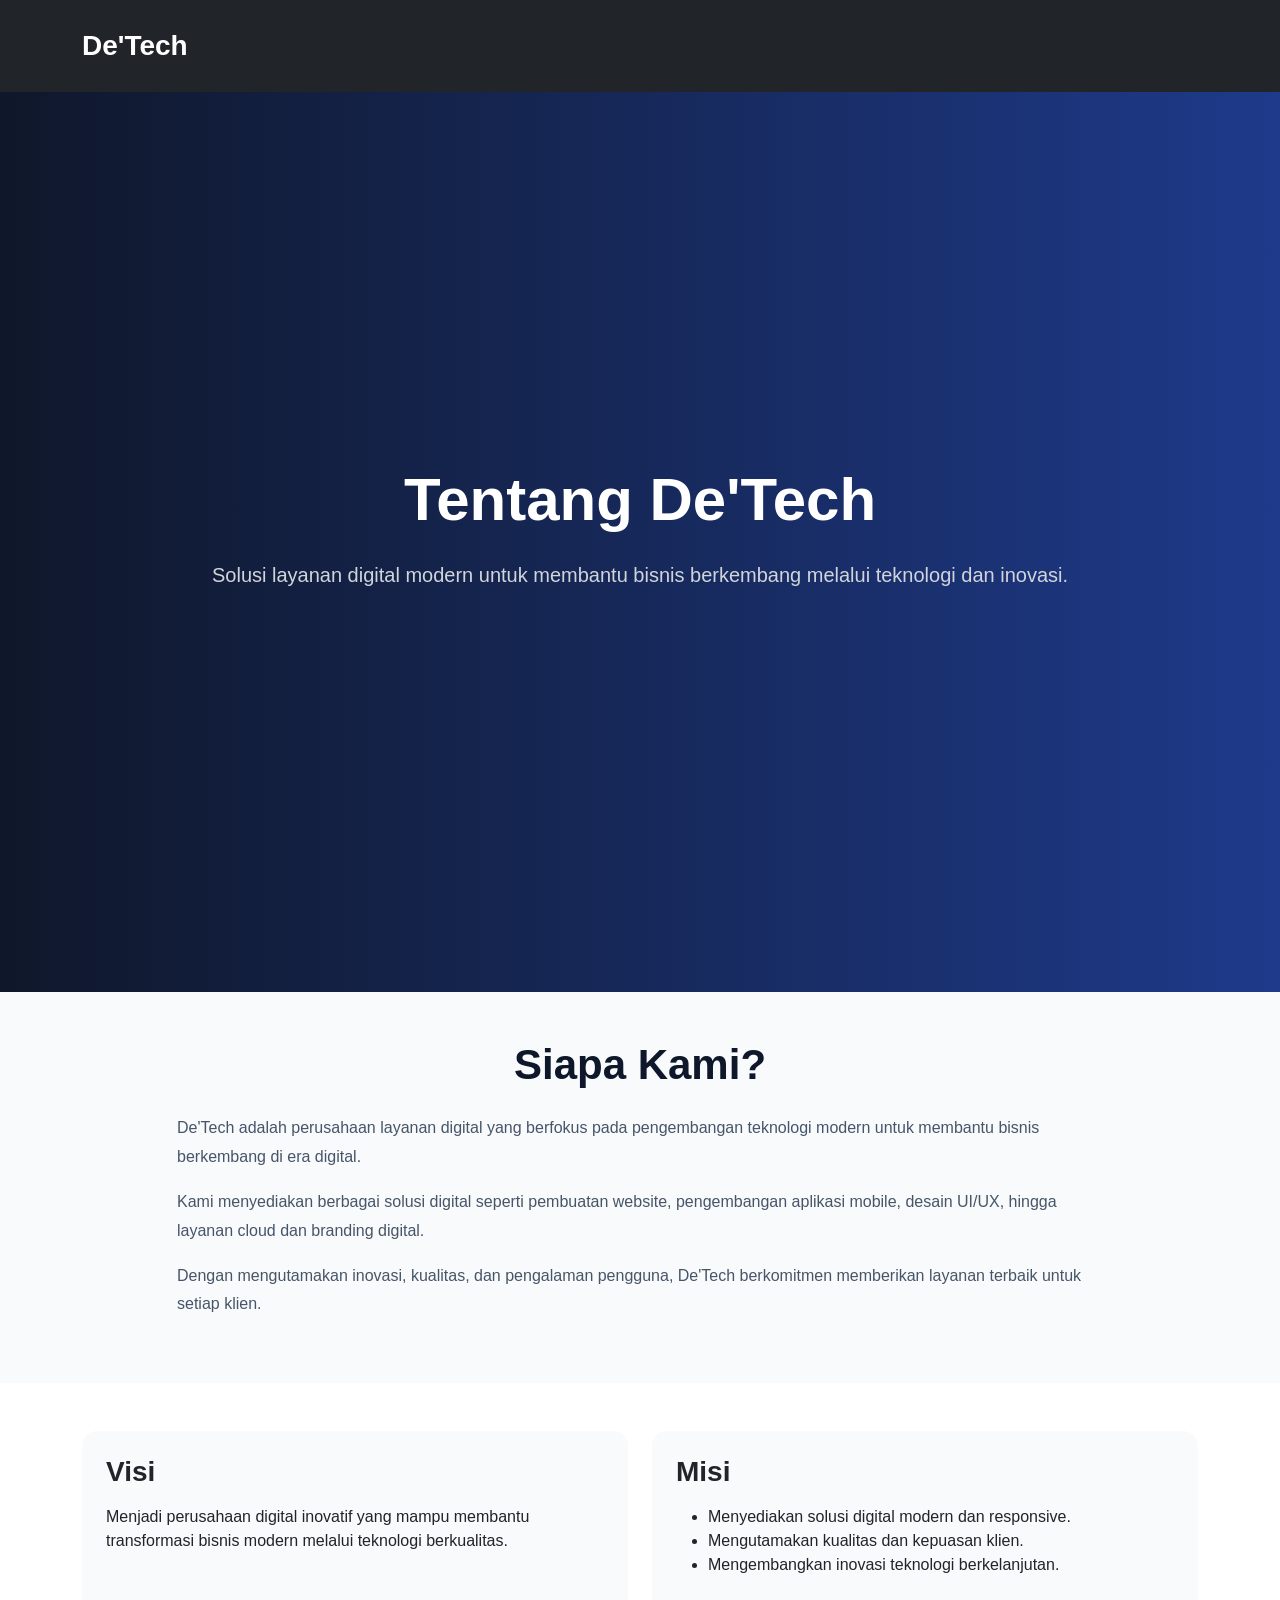
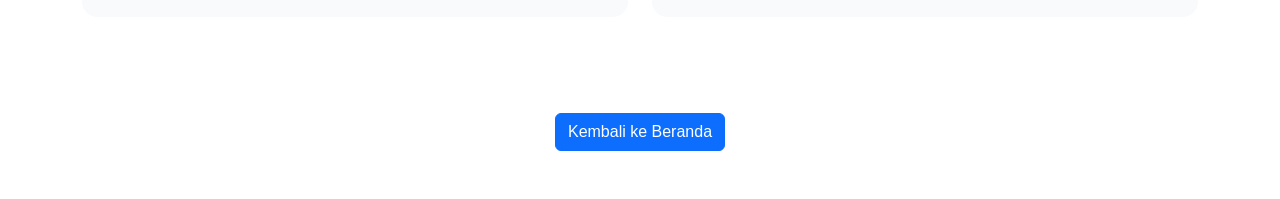
<file: about.html>
<!DOCTYPE html>
<html lang="en">

<head>

  <meta charset="UTF-8">
  <meta name="viewport" content="width=device-width, initial-scale=1.0">

  <title>Tentang De'Tech</title>

  <!-- Bootstrap CSS -->
  <link href="https://cdn.jsdelivr.net/npm/bootstrap@5.3.7/dist/css/bootstrap.min.css" rel="stylesheet">

  <!-- Bootstrap Icons -->
  <link rel="stylesheet" href="https://cdn.jsdelivr.net/npm/bootstrap-icons@1.13.1/font/bootstrap-icons.min.css">

  <!-- CSS -->
  <link rel="stylesheet" href="style.css">

</head>

<body>

  <!-- Navbar -->
  <nav class="navbar navbar-expand-lg navbar-dark bg-dark">

    <div class="container">

      <a class="navbar-brand fw-bold" href="index.html">
        De'Tech
      </a>

    </div>

  </nav>

  <!-- About Hero -->
  <section class="hero text-white">

    <div class="container text-center">

      <h1>
        Tentang De'Tech
      </h1>

      <p class="mt-4">
        Solusi layanan digital modern untuk membantu bisnis berkembang melalui teknologi dan inovasi.
      </p>

    </div>

  </section>

  <!-- Detail About -->
<section class="about py-5">

  <div class="container">

    <div class="row justify-content-center">

      <div class="col-lg-10">

        <h2 class="fw-bold mb-4 text-center">
          Siapa Kami?
        </h2>

        <p>
          De'Tech adalah perusahaan layanan digital yang berfokus pada pengembangan teknologi modern untuk membantu bisnis berkembang di era digital.
        </p>

        <p>
          Kami menyediakan berbagai solusi digital seperti pembuatan website, pengembangan aplikasi mobile, desain UI/UX, hingga layanan cloud dan branding digital.
        </p>

        <p>
          Dengan mengutamakan inovasi, kualitas, dan pengalaman pengguna, De'Tech berkomitmen memberikan layanan terbaik untuk setiap klien.
        </p>

      </div>

    </div>

  </div>

</section>

<!-- Vision Mission -->
<section class="services py-5">

  <div class="container">

    <div class="row g-4">

      <!-- Vision -->
      <div class="col-md-6">

        <div class="service-card p-4 h-100">

          <h3 class="fw-bold mb-3">
            Visi
          </h3>

          <p>
            Menjadi perusahaan digital inovatif yang mampu membantu transformasi bisnis modern melalui teknologi berkualitas.
          </p>

        </div>

      </div>

      <!-- Mission -->
      <div class="col-md-6">

        <div class="service-card p-4 h-100">

          <h3 class="fw-bold mb-3">
            Misi
          </h3>

          <ul>

            <li>Menyediakan solusi digital modern dan responsive.</li>

            <li>Mengutamakan kualitas dan kepuasan klien.</li>

            <li>Mengembangkan inovasi teknologi berkelanjutan.</li>

          </ul>

        </div>

      </div>

    </div>

  </div>

</section>

<!-- Back Button -->
<section class="text-center py-5">

  <a href="index.html" class="btn btn-primary">

    Kembali ke Beranda

  </a>

</section>

  <!-- Bootstrap JS -->
  <script src="https://cdn.jsdelivr.net/npm/bootstrap@5.3.7/dist/js/bootstrap.bundle.min.js"></script>

</body>

</html>
</file>
<file: style.css>
html {
  scroll-behavior: smooth;
}
* {
  margin: 0;
  padding: 0;
  box-sizing: border-box;
}

body {
  font-family: Arial, sans-serif;
}

/* Navbar */
.navbar {
  padding: 20px 0;
}

.navbar-brand {
  font-size: 28px;
}

/* Hero Section */
.hero {
  height: 100vh;
  background: linear-gradient(to right, #0f172a, #1e3a8a);
  display: flex;
  align-items: center;
  justify-content: center;
}

.hero h1 {
  font-size: 60px;
  font-weight: bold;
  line-height: 1.2;
}

.hero p {
  font-size: 20px;
  margin-top: 20px;
  margin-bottom: 30px;
  color: #d1d5db;
}

.hero .btn {
  padding: 12px 30px;
  border-radius: 10px;
  font-size: 18px;
}

/* Responsive */
@media (max-width: 768px) {

  .hero h1 {
    font-size: 40px;
  }

  .hero p {
    font-size: 16px;
  }

}

/* About Section */
.about {
  background-color: #f8fafc;
}

.about h2 {
  font-size: 42px;
  color: #0f172a;
}

.about p {
  color: #475569;
  line-height: 1.8;
}

/* Services Section */
.services {
  background-color: #ffffff;
}

.service-card {
  background-color: #f8fafc;
  border-radius: 15px;
  transition: 0.3s;
}

.service-card:hover {
  transform: translateY(-10px);
  box-shadow: 0 10px 30px rgba(0,0,0,0.1);
}

.service-icon {
  font-size: 50px;
  color: #2563eb;
}

/* Portfolio Section */
.portfolio {
  background-color: #f8fafc;
}

.portfolio-card {
  background-color: #ffffff;
  border-radius: 15px;
  overflow: hidden;
  transition: 0.3s;
}

.portfolio-card:hover {
  transform: translateY(-10px);
  box-shadow: 0 10px 30px rgba(0,0,0,0.1);
}

.portfolio-card img {
  width: 100%;
  height: 250px;
  object-fit: cover;
}

.filter-btn {
  margin: 5px;
}

/* Dark Mode */
.dark-mode {
  background-color: #0f172a;
  color: white;
}

.dark-mode .about,
.dark-mode .portfolio {
  background-color: #1e293b;
}

.dark-mode .services {
  background-color: #0f172a;
}

.dark-mode .service-card,
.dark-mode .portfolio-card {
  background-color: #1e293b;
  color: white;
}

.dark-mode p {
  color: #cbd5e1;
}

/* FAQ Section */
.faq {
  background-color: #ffffff;
}

.accordion-button {
  font-weight: bold;
}

.accordion-button:focus {
  box-shadow: none;
}

/* Contact Section */
.contact {
  background-color: #f8fafc;
}

.contact .form-control {
  padding: 15px;
  border-radius: 10px;
}

.contact button {
  padding: 12px 30px;
  border-radius: 10px;
}

/* Footer */
.footer {
  background-color: #0f172a;
}

.footer-link {
  color: #cbd5e1;
  text-decoration: none;
  transition: 0.3s;
}

.footer-link:hover {
  color: white;
}

.social-icons a {
  font-size: 24px;
  margin-right: 15px;
}

/* Scroll Animation */
.reveal {
  opacity: 0;
  transform: translateY(100px);
  transition: all 1s ease;
}

.reveal.active {
  opacity: 1;
  transform: translateY(0);
}

/* Back To Top Button */
#backToTop {
  position: fixed;
  bottom: 30px;
  right: 30px;
  background-color: #2563eb;
  color: white;
  border: none;
  width: 50px;
  height: 50px;
  border-radius: 50%;
  font-size: 22px;
  cursor: pointer;
  display: none;
  z-index: 999;
  transition: 0.3s;
}

#backToTop:hover {
  background-color: #1d4ed8;
  transform: translateY(-5px);
}

/* Team Section */
.team {
  background-color: #ffffff;
}

.team-card {
  background-color: #f8fafc;
  border-radius: 15px;
  transition: 0.3s;
}

.team-card:hover {
  transform: translateY(-10px);
  box-shadow: 0 10px 30px rgba(0,0,0,0.1);
}

.team-img {
  width: 120px;
  height: 120px;
  border-radius: 50%;
  object-fit: cover;
}


/* Responsive Mobile */
@media (max-width: 768px) {

  .hero {
    height: auto;
    padding: 120px 20px;
  }

  .hero h1 {
    font-size: 28px;
  }

  .hero p {
    font-size: 16px;
  }

  .about img {
    margin-top: 30px;
  }

  .navbar-brand {
    font-size: 24px;
  }

}
</file>
